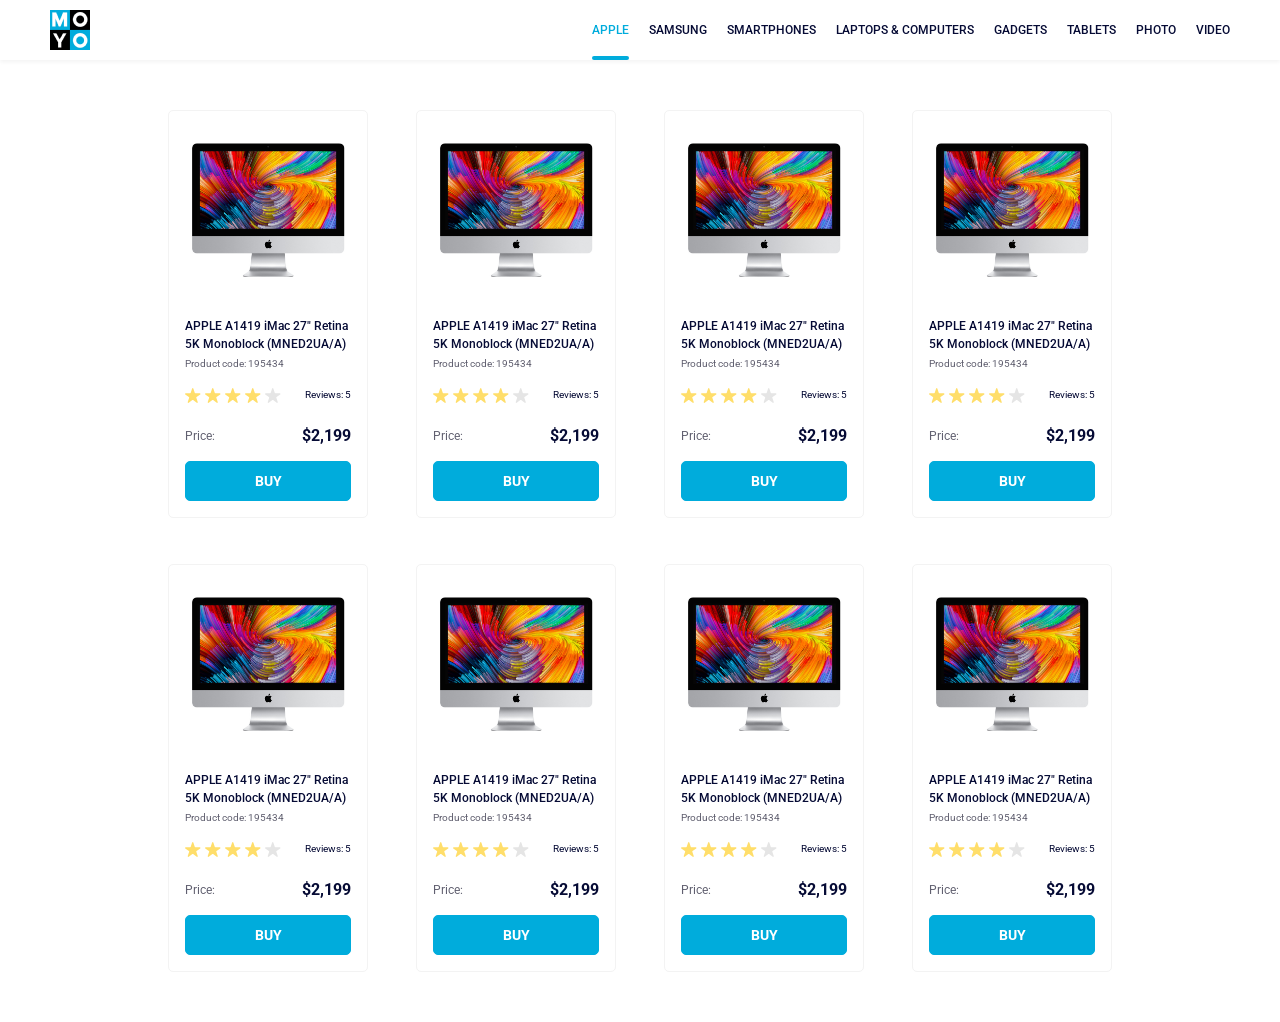
<file: index.html>
<!DOCTYPE html><html lang=en><meta charset=UTF-8><meta name=viewport content="width=device-width, initial-scale=1.0"><title>Catalog</title><link rel=preconnect href=https://fonts.gstatic.com><link href="https://fonts.googleapis.com/css2?family=Roboto:wght@400;500;700&amp;display=swap" rel=stylesheet><link rel=stylesheet href=layout_catalog.daf475d0.css><body>
    <header class=header>
      <a href=# class=logo>
        <img src=logo.d777a287.png alt="Moyo logo" class=logo__image>
      </a>

      <nav class=nav>
        <ul class=nav__menu>
          <li class=nav__item>
            <a href=# class="is-active nav__link">
              Apple
            </a>
          </li>

          <li class=nav__item>
            <a href=# class=nav__link>
              Samsung
            </a>
          </li>

          <li class=nav__item>
            <a href=# class=nav__link>
              Smartphones
            </a>
          </li>

          <li class=nav__item>
            <a href=# class=nav__link data-qa=nav-hover>
              Laptops &amp; Computers
            </a>
          </li>

          <li class=nav__item>
            <a href=# class=nav__link>
              Gadgets
            </a>
          </li>

          <li class=nav__item>
            <a href=# class=nav__link>
              Tablets
            </a>
          </li>

          <li class=nav__item>
            <a href=# class=nav__link>
              Photo
            </a>
          </li>

          <li class=nav__item>
            <a href=# class=nav__link>
              Video
            </a>
          </li>
        </ul>
      </nav>
    </header>

    <main class=main>
      <section class=catalog>
        <article class=card data-qa=card>
          <img class=card__image src=imac.202c52ff.jpeg alt="APPLE A1419 iMac 27 Retina 5K Monoblock (MNED2UA/A)">

          <h3 class=card__title>
            APPLE A1419 iMac 27" Retina 5K Monoblock (MNED2UA/A)
          </h3>

          <p class=card__description>Product code: 195434</p>

          <div class=card__rating>
            <ul class="stars stars--4">
              <li class=stars__star></li>
              <li class=stars__star></li>
              <li class=stars__star></li>
              <li class=stars__star></li>
              <li class=stars__star></li>
            </ul>

            <p class=card__review>Reviews: 5</p>
          </div>

          <p class=card__price>
            <span class=card__price-text>Price:</span>
            <span class=card__price-num>$2,199</span>
          </p>

          <a href=# class=card__button data-qa=card-hover>
            BUY
          </a>
        </article>

        <article class=card>
          <img class=card__image src=imac.202c52ff.jpeg alt=image>

          <h3 class=card__title>
            APPLE A1419 iMac 27" Retina 5K Monoblock (MNED2UA/A)
          </h3>

          <p class=card__description>Product code: 195434</p>

          <div class=card__rating>
            <ul class="stars stars--4">
              <li class=stars__star></li>
              <li class=stars__star></li>
              <li class=stars__star></li>
              <li class=stars__star></li>
              <li class=stars__star></li>
            </ul>

            <p class=card__review>Reviews: 5</p>
          </div>

          <p class=card__price>
            <span class=card__price-text>Price:</span>
            <span class=card__price-num>$2,199</span>
          </p>

          <a href=# class=card__button>
            BUY
          </a>
        </article>

        <article class=card>
          <img class=card__image src=imac.202c52ff.jpeg alt=image>

          <h3 class=card__title>
            APPLE A1419 iMac 27" Retina 5K Monoblock (MNED2UA/A)
          </h3>

          <p class=card__description>Product code: 195434</p>

          <div class=card__rating>
            <ul class="stars stars--4">
              <li class=stars__star></li>
              <li class=stars__star></li>
              <li class=stars__star></li>
              <li class=stars__star></li>
              <li class=stars__star></li>
            </ul>

            <p class=card__review>Reviews: 5</p>
          </div>

          <p class=card__price>
            <span class=card__price-text>Price:</span>
            <span class=card__price-num>$2,199</span>
          </p>

          <a href=# class=card__button>
            BUY
          </a>
        </article>

        <article class=card>
          <img class=card__image src=imac.202c52ff.jpeg alt=image>

          <h3 class=card__title>
            APPLE A1419 iMac 27" Retina 5K Monoblock (MNED2UA/A)
          </h3>

          <p class=card__description>Product code: 195434</p>

          <div class=card__rating>
            <ul class="stars stars--4">
              <li class=stars__star></li>
              <li class=stars__star></li>
              <li class=stars__star></li>
              <li class=stars__star></li>
              <li class=stars__star></li>
            </ul>

            <p class=card__review>Reviews: 5</p>
          </div>

          <p class=card__price>
            <span class=card__price-text>Price:</span>
            <span class=card__price-num>$2,199</span>
          </p>

          <a href=# class=card__button>
            BUY
          </a>
        </article>

        <article class=card>
          <img class=card__image src=imac.202c52ff.jpeg alt=image>

          <h3 class=card__title>
            APPLE A1419 iMac 27" Retina 5K Monoblock (MNED2UA/A)
          </h3>

          <p class=card__description>Product code: 195434</p>

          <div class=card__rating>
            <ul class="stars stars--4">
              <li class=stars__star></li>
              <li class=stars__star></li>
              <li class=stars__star></li>
              <li class=stars__star></li>
              <li class=stars__star></li>
            </ul>

            <p class=card__review>Reviews: 5</p>
          </div>

          <p class=card__price>
            <span class=card__price-text>Price:</span>
            <span class=card__price-num>$2,199</span>
          </p>

          <a href=# class=card__button>
            BUY
          </a>
        </article>

        <article class=card>
          <img class=card__image src=imac.202c52ff.jpeg alt=image>

          <h3 class=card__title>
            APPLE A1419 iMac 27" Retina 5K Monoblock (MNED2UA/A)
          </h3>

          <p class=card__description>Product code: 195434</p>

          <div class=card__rating>
            <ul class="stars stars--4">
              <li class=stars__star></li>
              <li class=stars__star></li>
              <li class=stars__star></li>
              <li class=stars__star></li>
              <li class=stars__star></li>
            </ul>

            <p class=card__review>Reviews: 5</p>
          </div>

          <p class=card__price>
            <span class=card__price-text>Price:</span>
            <span class=card__price-num>$2,199</span>
          </p>

          <a href=# class=card__button>
            BUY
          </a>
        </article>

        <article class=card>
          <img class=card__image src=imac.202c52ff.jpeg alt=image>

          <h3 class=card__title>
            APPLE A1419 iMac 27" Retina 5K Monoblock (MNED2UA/A)
          </h3>

          <p class=card__description>Product code: 195434</p>

          <div class=card__rating>
            <ul class="stars stars--4">
              <li class=stars__star></li>
              <li class=stars__star></li>
              <li class=stars__star></li>
              <li class=stars__star></li>
              <li class=stars__star></li>
            </ul>

            <p class=card__review>Reviews: 5</p>
          </div>

          <p class=card__price>
            <span class=card__price-text>Price:</span>
            <span class=card__price-num>$2,199</span>
          </p>

          <a href=# class=card__button>
            BUY
          </a>
        </article>

        <article class=card>
          <img class=card__image src=imac.202c52ff.jpeg alt=image>

          <h3 class=card__title>
            APPLE A1419 iMac 27" Retina 5K Monoblock (MNED2UA/A)
          </h3>

          <p class=card__description>Product code: 195434</p>

          <div class=card__rating>
            <ul class="stars stars--4">
              <li class=stars__star></li>
              <li class=stars__star></li>
              <li class=stars__star></li>
              <li class=stars__star></li>
              <li class=stars__star></li>
            </ul>

            <p class=card__review>Reviews: 5</p>
          </div>

          <p class=card__price>
            <span class=card__price-text>Price:</span>
            <span class=card__price-num>$2,199</span>
          </p>

          <a href=# class=card__button>
            BUY
          </a>
        </article>
      </section>
    </main>
</file>
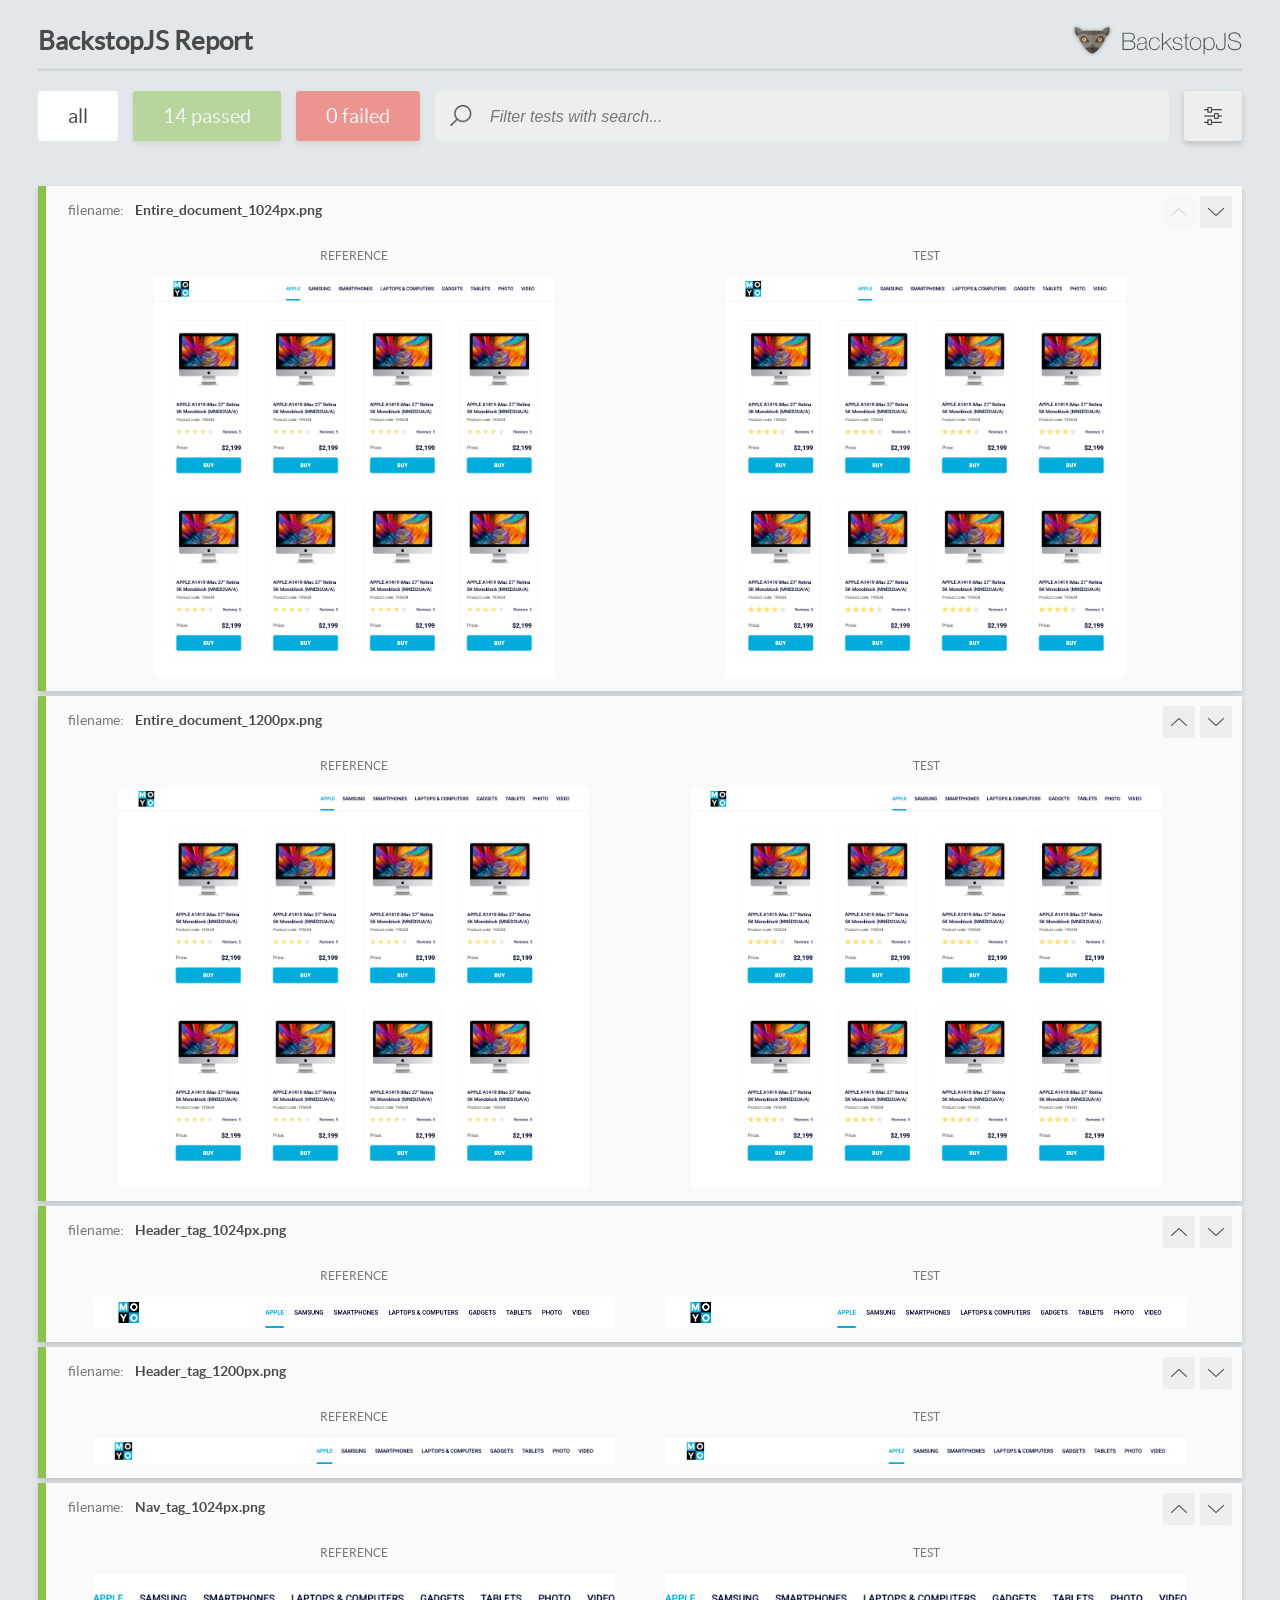
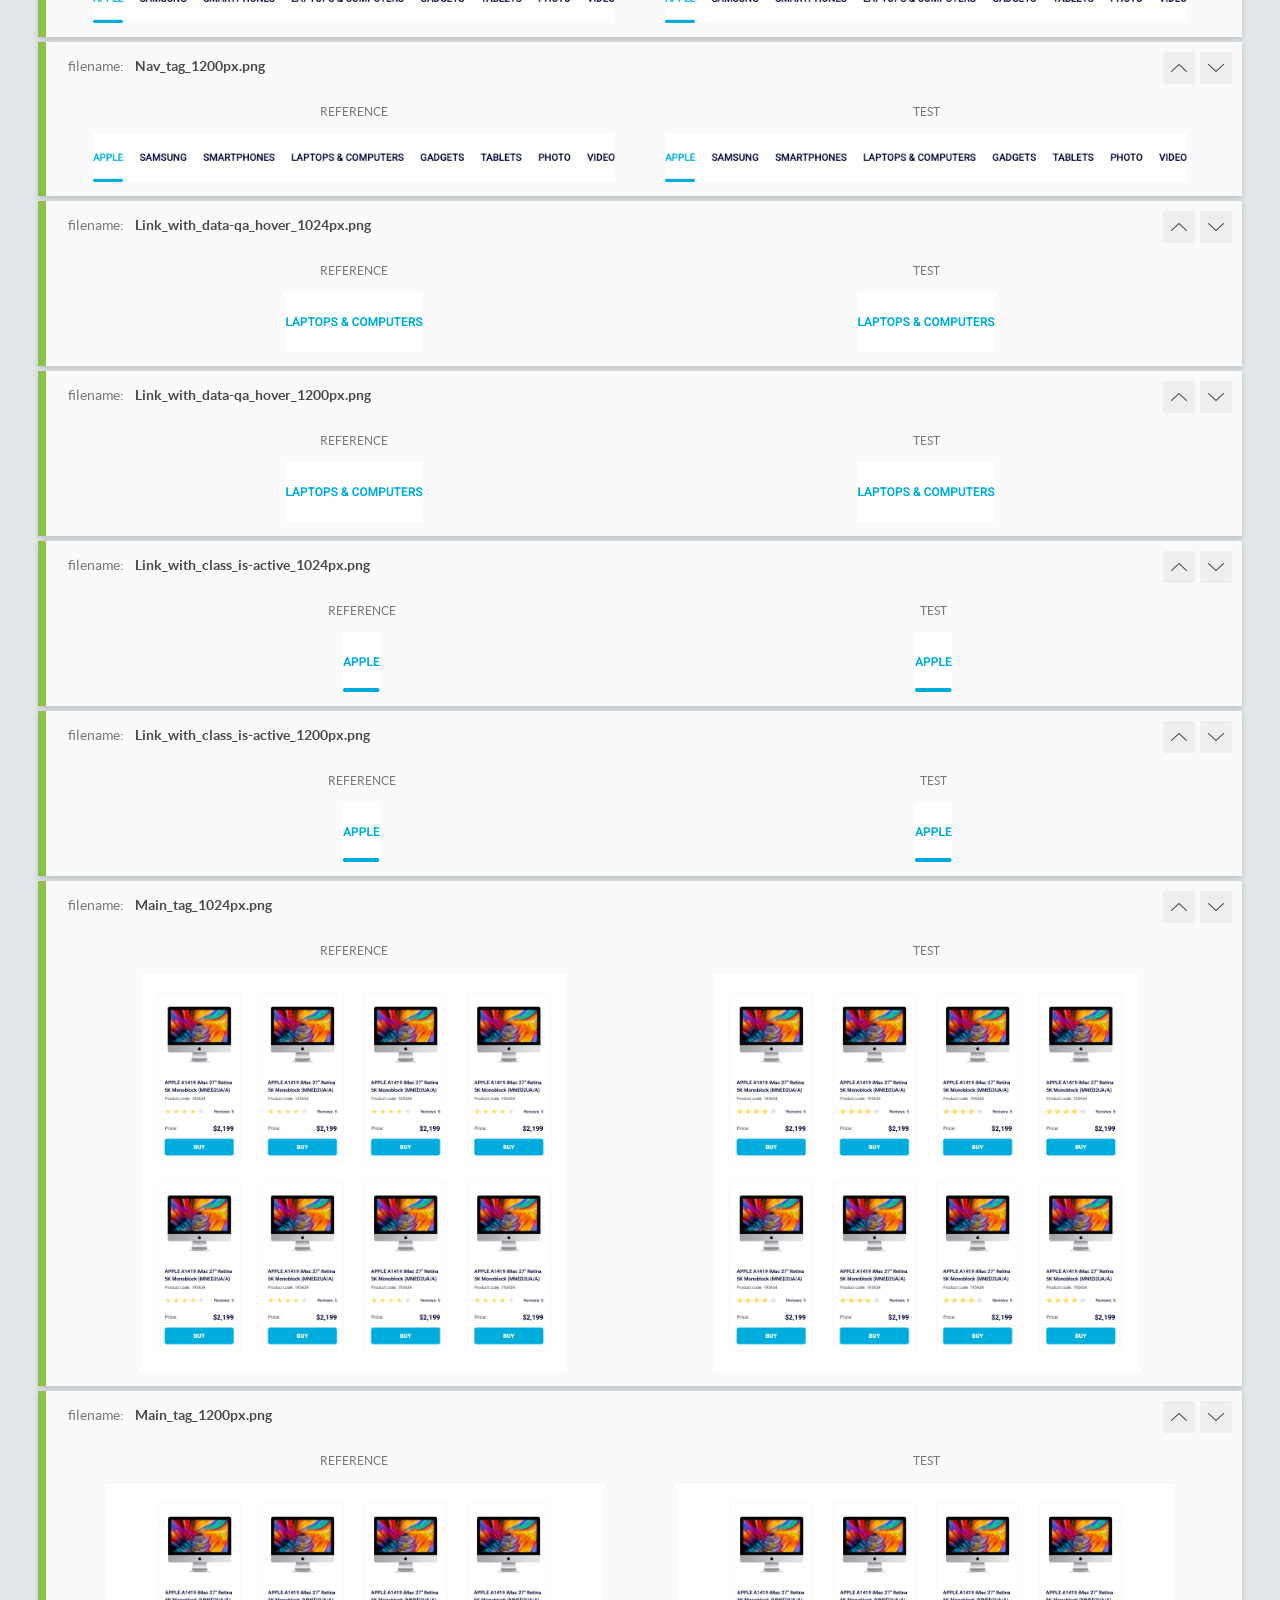
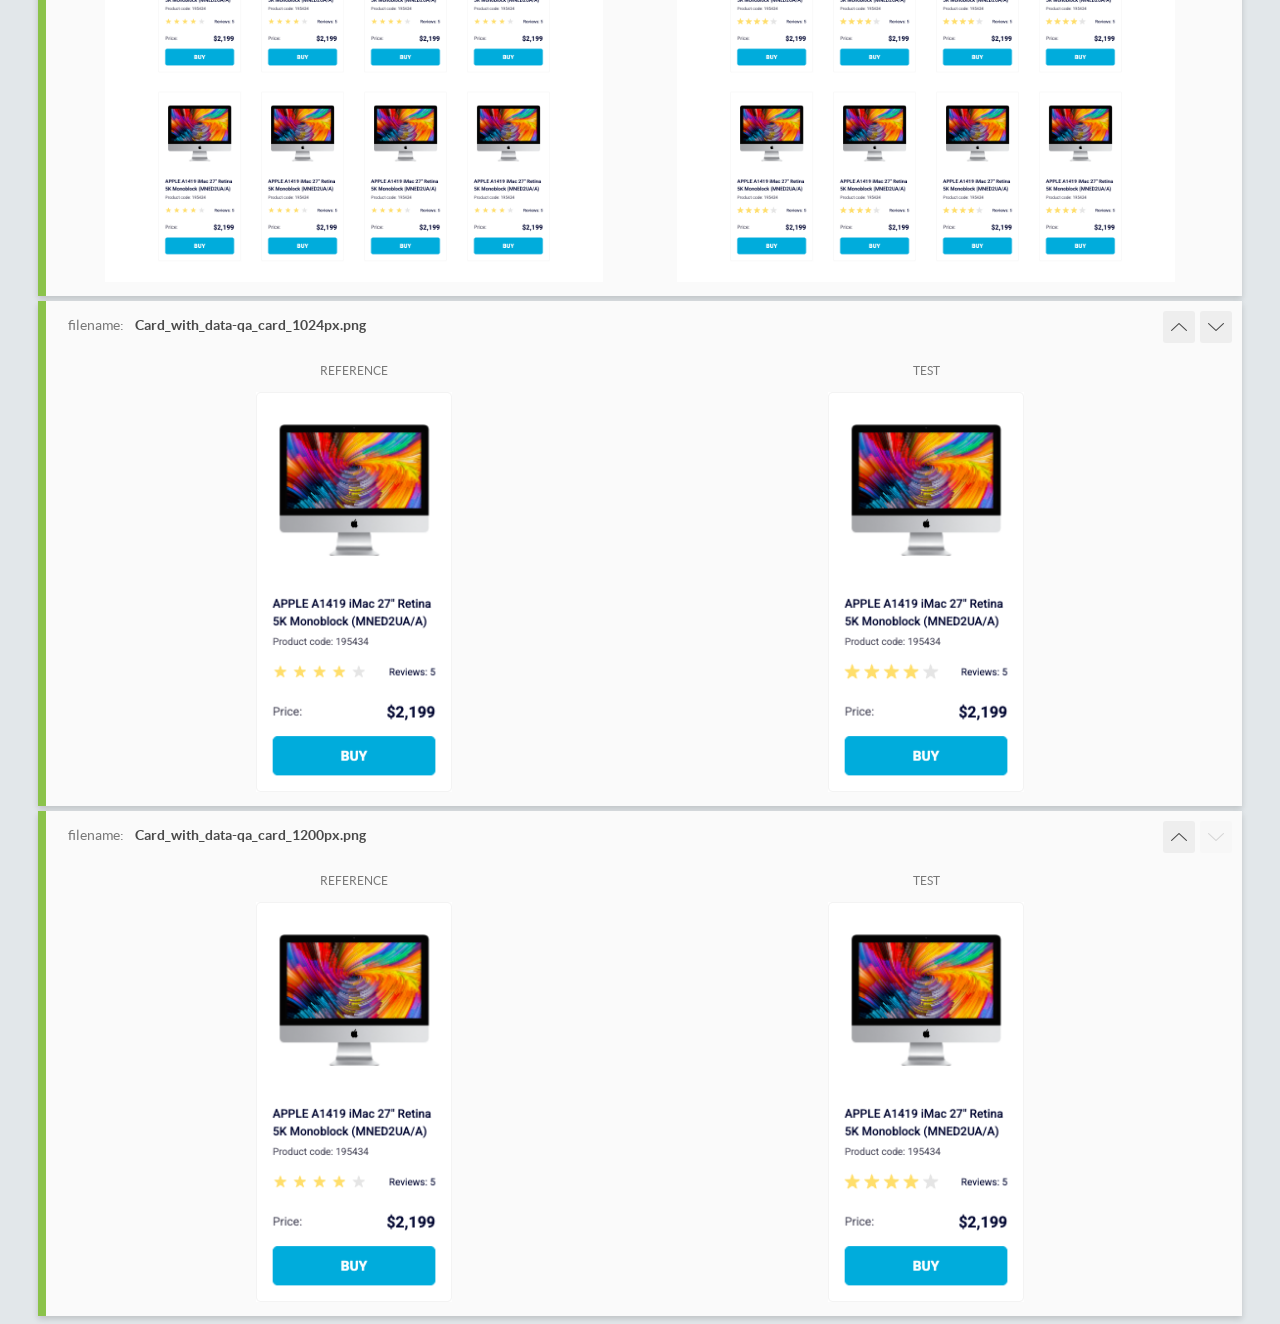
<file: report/html_report/index.html>
<!DOCTYPE html>
<html>
  <head>
    <meta charset="utf-8">
    <!-- Disable Cache -->
    <meta http-equiv="Cache-Control" content="no-cache, no-store, must-revalidate">
    <meta http-equiv="Pragma" content="no-cache">
    <meta http-equiv="Expires" content="0">

    <title>BackstopJS Report</title>

    <style>
      @font-face {
          font-family: 'latoregular';
          src: url('./assets/fonts/lato-regular-webfont.woff2') format('woff2'),
              url('./assets/fonts/lato-regular-webfont.woff') format('woff');
          font-weight: 400;
          font-style: normal;
      }
      @font-face {
          font-family: 'latobold';
          src: url('./assets/fonts/lato-bold-webfont.woff2') format('woff2'),
              url('./assets/fonts/lato-bold-webfont.woff') format('woff');
          font-weight: 700;
          font-style: normal;
      }

      .ReactModal__Body--open {
          overflow: hidden;
      }
      .ReactModal__Body--open .header {
        display: none;
      }

    </style>
  </head>
  <body style="background-color: #E2E7EA">
    <div id="root">

    </div>
    <script>
      function report (report) { // eslint-disable-line no-unused-vars
        window.tests = report;
      }
    </script>
    <script src="config.js"></script>
    <script src="index_bundle.js"></script>
  </body>
</html>
</file>
